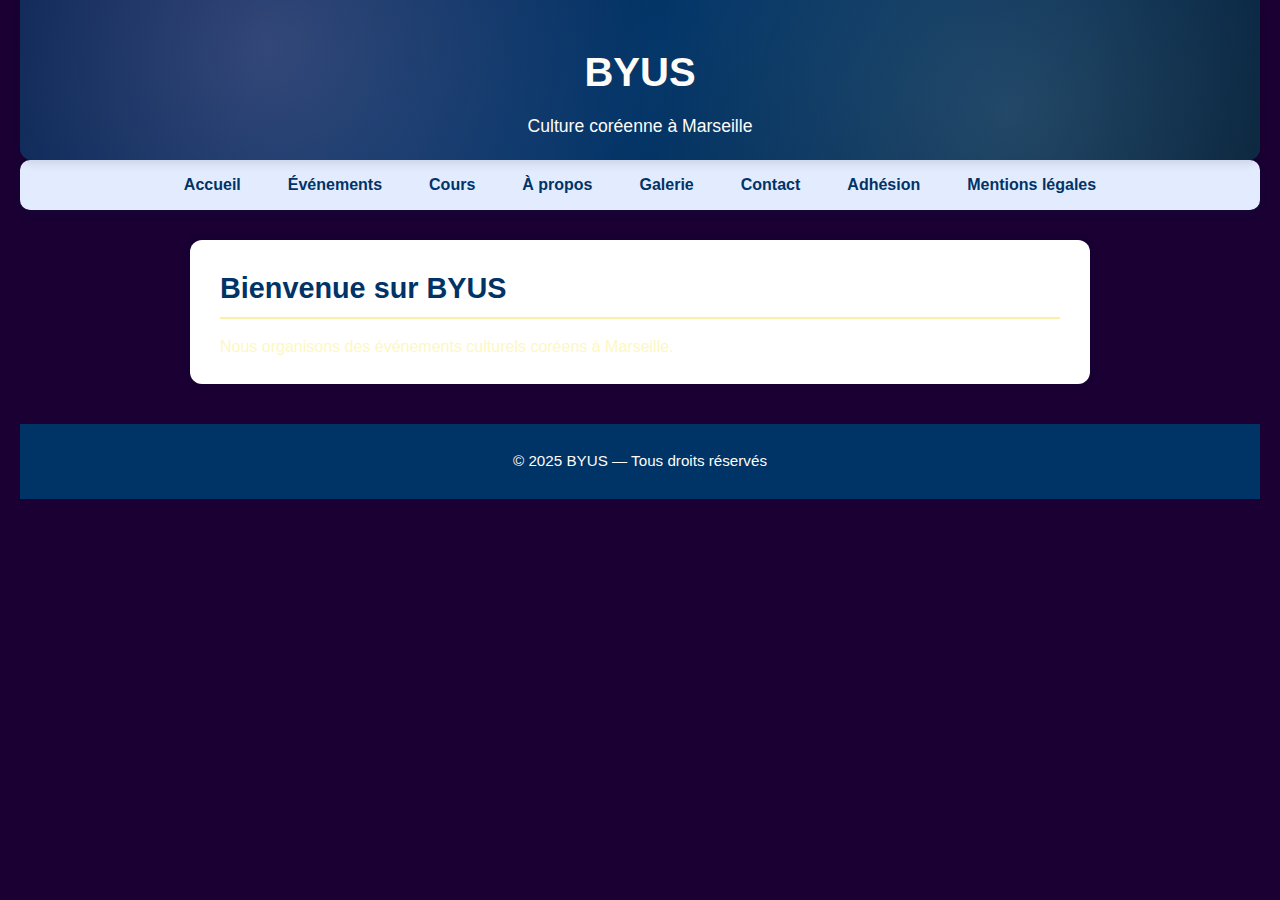
<file: index.html>
<!DOCTYPE html>
<html lang="fr">
<head>
  <meta charset="UTF-8">
  <title>Accueil - BYUS</title>
  <link rel="stylesheet" href="style.css">
  <style>
  body {
    background-color: #1a0033;
    color: #fdf7c3;
    font-family: sans-serif;
  }
</style>
</head>
<body>
  <header><h1>BYUS</h1><p>Culture coréenne à Marseille</p></header>
  <nav>
    <ul class="menu">
      <li><a href="index.html">Accueil</a></li>
      <li><a href="evenements.html">Événements</a></li>
      <li><a href="cours.html">Cours</a></li>
      <li><a href="apropos.html">À propos</a></li>
      <li><a href="galerie.html">Galerie</a></li>
      <li><a href="contact.html">Contact</a></li>
      <li><a href="adhesion.html">Adhésion</a></li>
      <li><a href="mentions.html">Mentions légales</a></li>
    </ul>
  </nav>
  <main>
    <h2>Bienvenue sur BYUS</h2>
    <p>Nous organisons des événements culturels coréens à Marseille.</p>
  </main>
  <footer>
    &copy; 2025 BYUS — Tous droits réservés
  </footer>
</body>
</html>
</file>
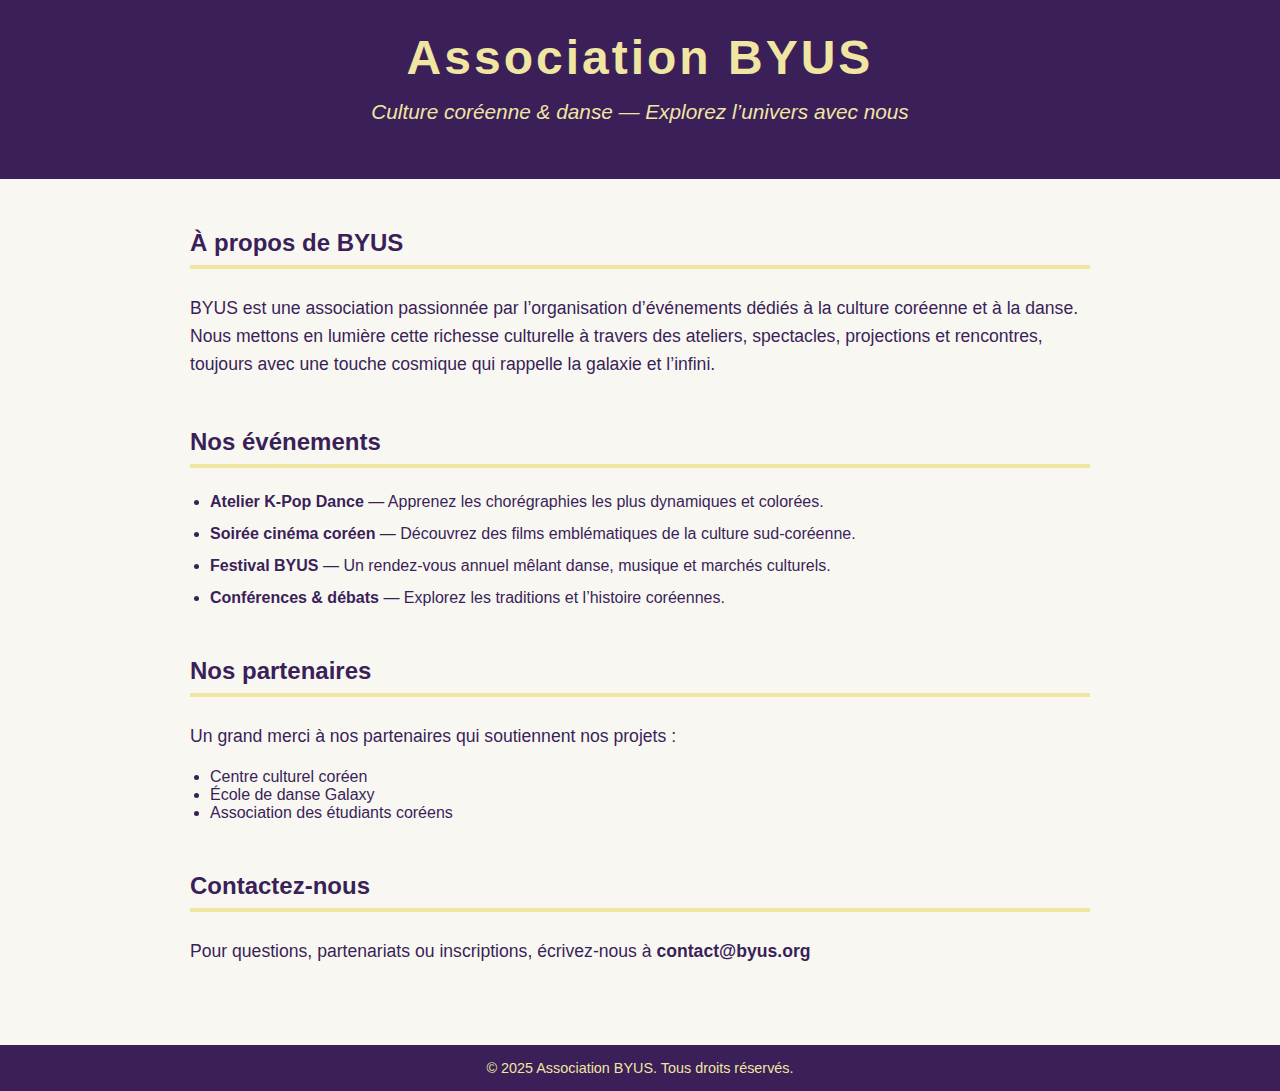
<file: Index.html>
<!DOCTYPE html>
<html lang="fr">
<head>
    <meta charset="UTF-8" />
    <meta name="viewport" content="width=device-width, initial-scale=1" />
    <title>Association BYUS</title>
    <style>
        body {
            font-family: 'Segoe UI', Tahoma, Geneva, Verdana, sans-serif;
            margin: 0; padding: 0;
            background: #f9f7f1;
            color: #3a1f59; /* violet foncé */
        }
        header {
            background: #3a1f59; /* violet foncé */
            color: #f0e6a2; /* jaune pâle */
            padding: 30px 10%;
            text-align: center;
        }
        header h1 {
            margin: 0;
            font-size: 3em;
            letter-spacing: 3px;
        }
        header p {
            font-size: 1.3em;
            margin-top: 10px;
            font-style: italic;
        }
        main {
            max-width: 900px;
            margin: auto;
            padding: 30px 10%;
        }
        section {
            margin-bottom: 50px;
        }
        h2 {
            color: #3a1f59;
            border-bottom: 4px solid #f0e6a2;
            padding-bottom: 8px;
            margin-bottom: 25px;
            font-weight: 700;
        }
        p {
            line-height: 1.6;
            font-size: 1.1em;
        }
        ul {
            padding-left: 20px;
        }
        footer {
            background: #3a1f59;
            color: #f0e6a2;
            text-align: center;
            padding: 15px 10%;
            font-size: 0.9em;
        }
        a {
            color: #3a1f59;
            font-weight: 600;
            text-decoration: none;
        }
        a:hover {
            text-decoration: underline;
        }
        .events-list li {
            margin-bottom: 14px;
        }
        .contact-email {
            font-weight: 700;
            color: #3a1f59;
        }
    </style>
</head>
<body>

<header>
    <h1>Association BYUS</h1>
    <p>Culture coréenne & danse — Explorez l’univers avec nous</p>
</header>

<main>
    <section id="presentation">
        <h2>À propos de BYUS</h2>
        <p>BYUS est une association passionnée par l’organisation d’événements dédiés à la culture coréenne et à la danse. Nous mettons en lumière cette richesse culturelle à travers des ateliers, spectacles, projections et rencontres, toujours avec une touche cosmique qui rappelle la galaxie et l’infini.</p>
    </section>

    <section id="evenements">
        <h2>Nos événements</h2>
        <ul class="events-list">
            <li><strong>Atelier K-Pop Dance</strong> — Apprenez les chorégraphies les plus dynamiques et colorées.</li>
            <li><strong>Soirée cinéma coréen</strong> — Découvrez des films emblématiques de la culture sud-coréenne.</li>
            <li><strong>Festival BYUS</strong> — Un rendez-vous annuel mêlant danse, musique et marchés culturels.</li>
            <li><strong>Conférences & débats</strong> — Explorez les traditions et l’histoire coréennes.</li>
        </ul>
    </section>

    <section id="partenaires">
        <h2>Nos partenaires</h2>
        <p>Un grand merci à nos partenaires qui soutiennent nos projets :</p>
        <ul>
            <li>Centre culturel coréen</li>
            <li>École de danse Galaxy</li>
            <li>Association des étudiants coréens</li>
        </ul>
    </section>

    <section id="contact">
        <h2>Contactez-nous</h2>
        <p>Pour questions, partenariats ou inscriptions, écrivez-nous à <a href="mailto:contact@byus.org" class="contact-email">contact@byus.org</a></p>
    </section>
</main>

<footer>
    &copy; 2025 Association BYUS. Tous droits réservés.
</footer>

</body>
</html>
</file>
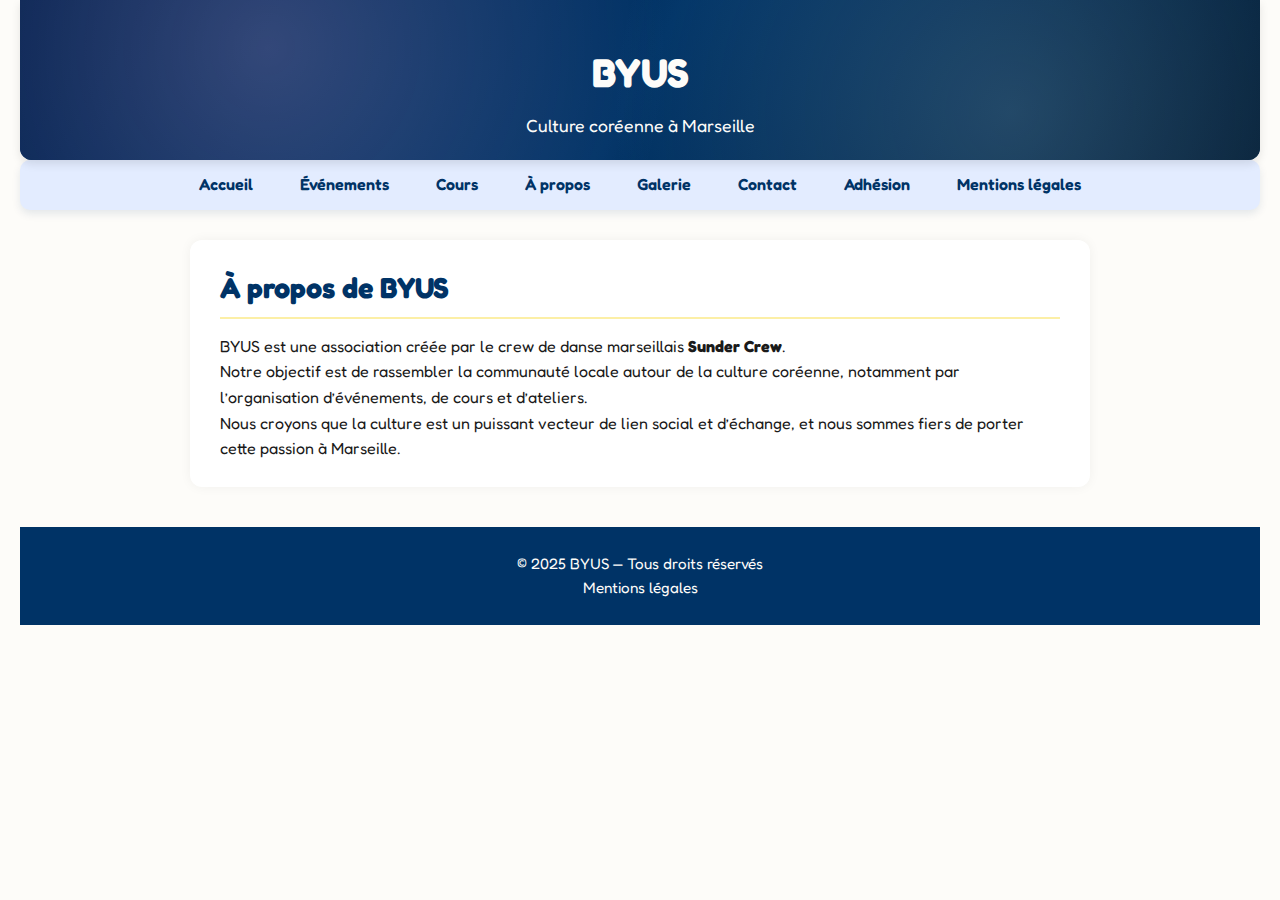
<file: apropos.html>
<!DOCTYPE html>
<html lang="fr">
<head>
  <meta charset="UTF-8" />
  <meta name="viewport" content="width=device-width, initial-scale=1" />
  <title>À propos - BYUS</title>
  <link rel="stylesheet" href="style.css" />
</head>
<body>
<header>
  <h1>BYUS</h1>
  <p>Culture coréenne à Marseille</p>
</header>
<nav>
  <ul class="menu" role="menubar" aria-label="Navigation principale">
    <li role="none"><a role="menuitem" href="index.html">Accueil</a></li>
    <li role="none"><a role="menuitem" href="evenements.html">Événements</a></li>
    <li role="none"><a role="menuitem" href="cours.html">Cours</a></li>
    <li role="none"><a role="menuitem" href="apropos.html" aria-current="page">À propos</a></li>
    <li role="none"><a role="menuitem" href="galerie.html">Galerie</a></li>
    <li role="none"><a role="menuitem" href="contact.html">Contact</a></li>
    <li role="none"><a role="menuitem" href="adhesion.html">Adhésion</a></li>
    <li role="none"><a role="menuitem" href="mentions.html">Mentions légales</a></li>
  </ul>
</nav>
<main>
  <h2>À propos de BYUS</h2>
  <p>BYUS est une association créée par le crew de danse marseillais <strong>Sunder Crew</strong>.</p>
  <p>Notre objectif est de rassembler la communauté locale autour de la culture coréenne, notamment par l’organisation d’événements, de cours et d’ateliers.</p>
  <p>Nous croyons que la culture est un puissant vecteur de lien social et d’échange, et nous sommes fiers de porter cette passion à Marseille.</p>
</main>
<footer>
  <p>&copy; 2025 BYUS — Tous droits réservés</p>
  <p><a href="mentions.html">Mentions légales</a></p>
</footer>
</body>
</html>
</file>
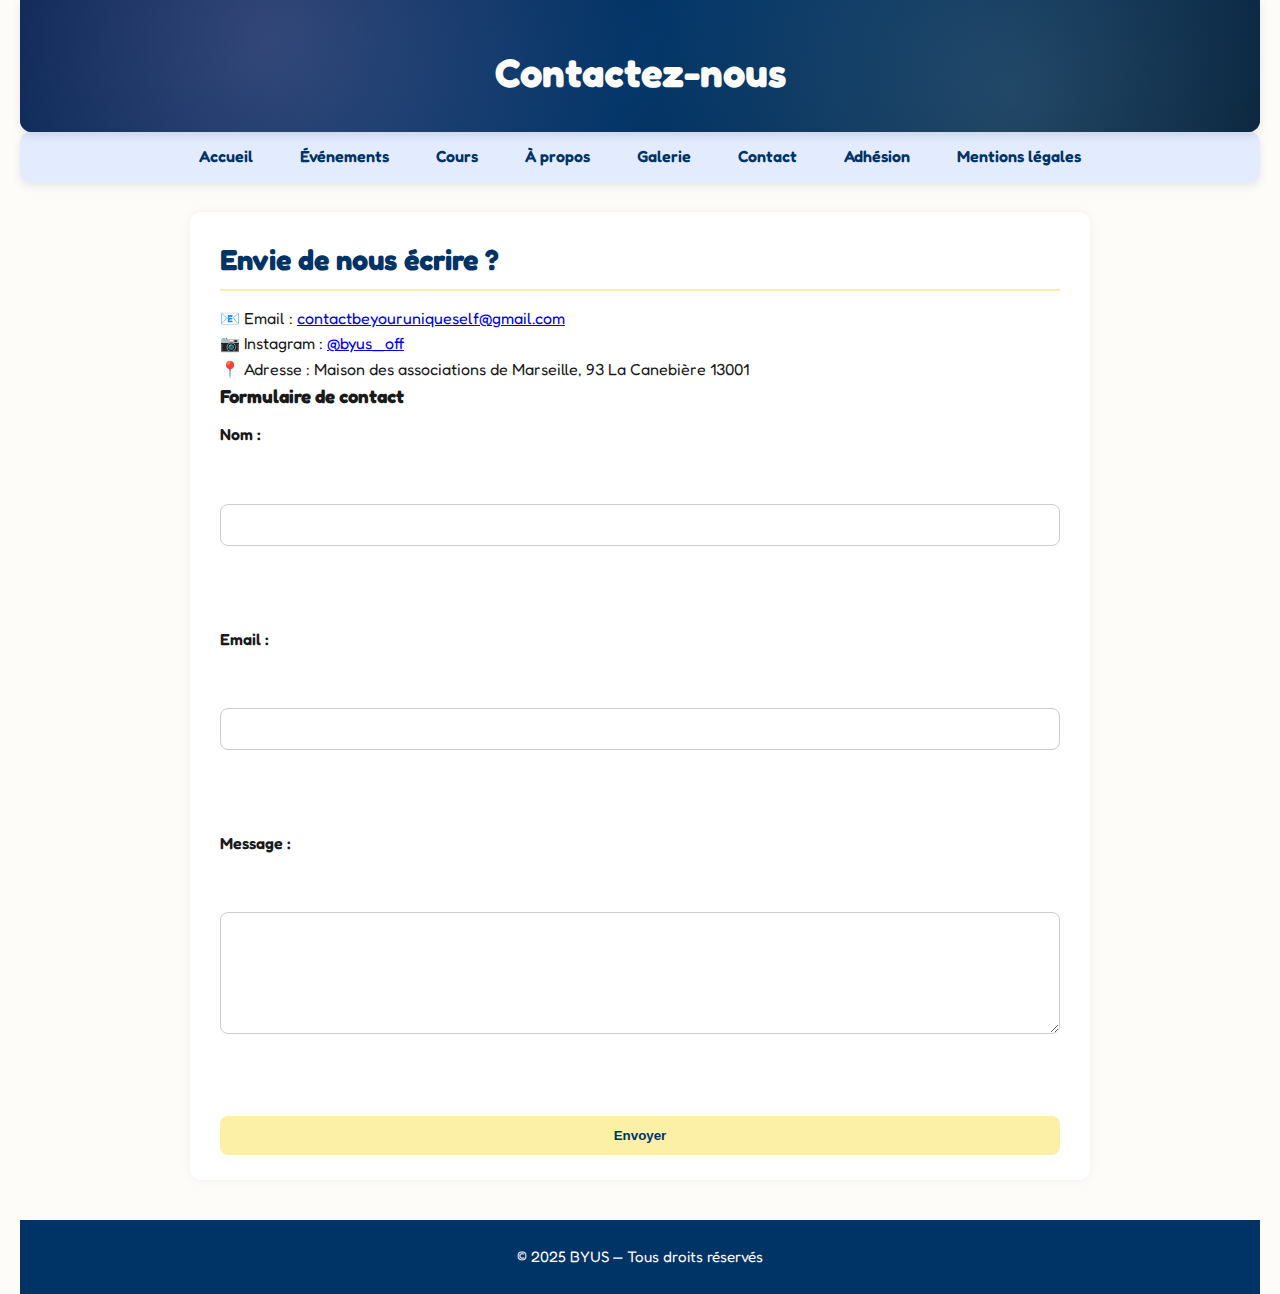
<file: contact.html>
<!DOCTYPE html>
<html lang="fr">
<head>
  <meta charset="UTF-8">
  <title>Contact - BYUS</title>
  <link rel="stylesheet" href="./style.css">
</head>
<body>
  <header><h1>Contactez-nous</h1></header>
  <nav>
    <ul class="menu">
      <li><a href="index.html">Accueil</a></li>
      <li><a href="evenements.html">Événements</a></li>
      <li><a href="cours.html">Cours</a></li>
      <li><a href="apropos.html">À propos</a></li>
      <li><a href="galerie.html">Galerie</a></li>
      <li><a href="contact.html">Contact</a></li>
      <li><a href="adhesion.html">Adhésion</a></li>
      <li><a href="mentions.html">Mentions légales</a></li>
    </ul>
  </nav>
  <main>
    <h2>Envie de nous écrire ?</h2>
    <p>📧 Email : <a href="mailto:contactbeyouruniqueself@gmail.com">contactbeyouruniqueself@gmail.com</a></p>
    <p>📷 Instagram : <a href="https://instagram.com/byus_off" target="_blank">@byus_off</a></p>
    <p>📍 Adresse : Maison des associations de Marseille, 93 La Canebière 13001</p>

    <h3>Formulaire de contact</h3>
    <form action="mailto:contactbeyouruniqueself@gmail.com" method="post" enctype="text/plain">
      <label for="nom">Nom :</label><br>
      <input type="text" id="nom" name="nom" required><br><br>

      <label for="email">Email :</label><br>
      <input type="email" id="email" name="email" required><br><br>

      <label for="message">Message :</label><br>
      <textarea id="message" name="message" rows="5" required></textarea><br><br>

      <button type="submit">Envoyer</button>
    </form>
  </main>
  <footer>
    &copy; 2025 BYUS — Tous droits réservés
  </footer>
</body>
</html>
</file>
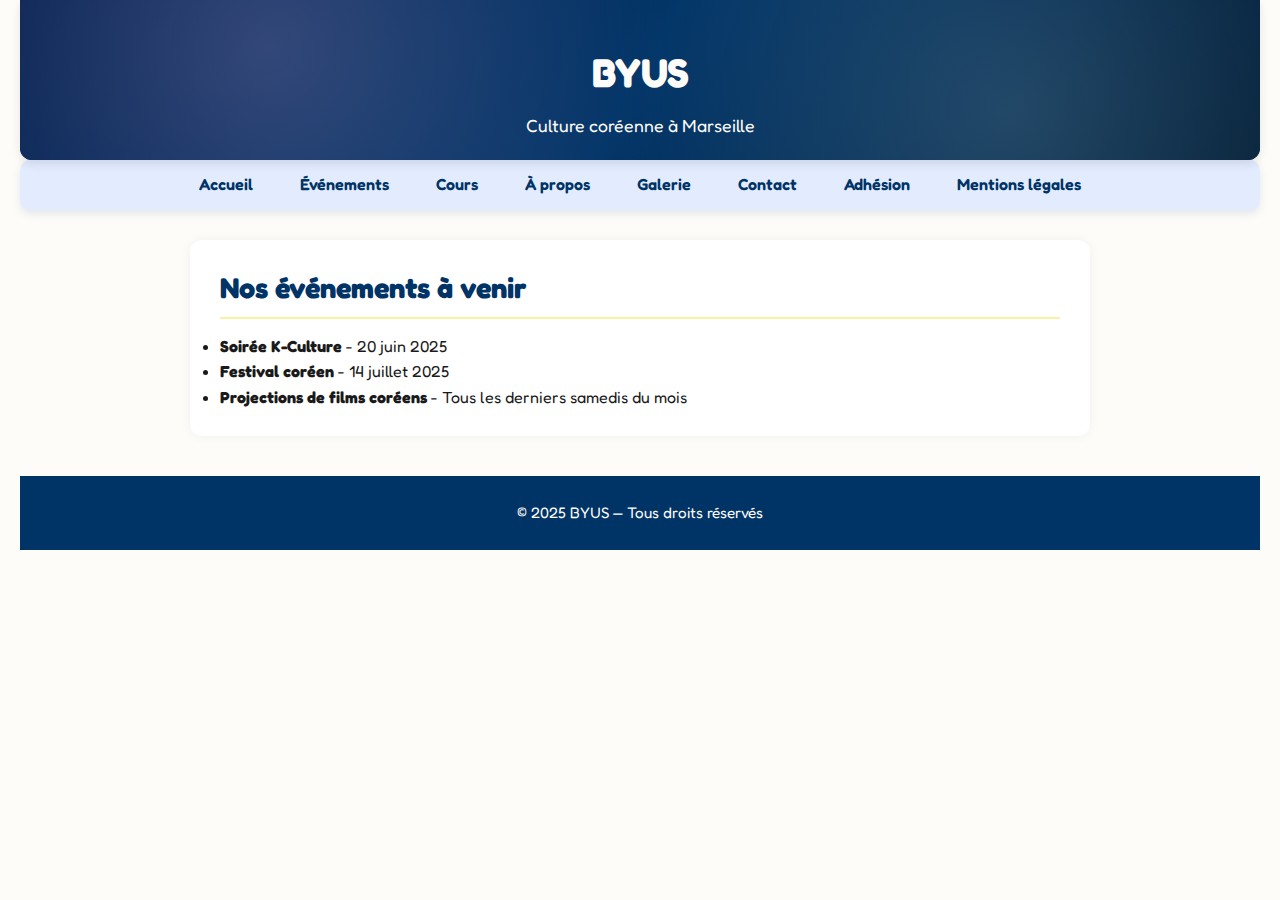
<file: evenements.html>
<!DOCTYPE html>
<html lang="fr">
<head>
  <meta charset="UTF-8">
  <title>Événements à venir - BYUS</title>
  <link rel="stylesheet" href="./style.css">
</head>
<body>
  <header><h1>BYUS</h1><p>Culture coréenne à Marseille</p></header>
  <nav>
    <ul class="menu">
      <li><a href="index.html">Accueil</a></li>
      <li><a href="evenements.html">Événements</a></li>
      <li><a href="cours.html">Cours</a></li>
      <li><a href="apropos.html">À propos</a></li>
      <li><a href="galerie.html">Galerie</a></li>
      <li><a href="contact.html">Contact</a></li>
      <li><a href="adhesion.html">Adhésion</a></li>
      <li><a href="mentions.html">Mentions légales</a></li>
    </ul>
  </nav>
  <main>
    <h2>Nos événements à venir</h2>
    <ul>
      <li><strong>Soirée K-Culture</strong> - 20 juin 2025</li>
      <li><strong>Festival coréen</strong> - 14 juillet 2025</li>
      <li><strong>Projections de films coréens</strong> - Tous les derniers samedis du mois</li>
    </ul>
  </main>
  <footer>
    &copy; 2025 BYUS — Tous droits réservés
  </footer>
</body>
</html>
</file>
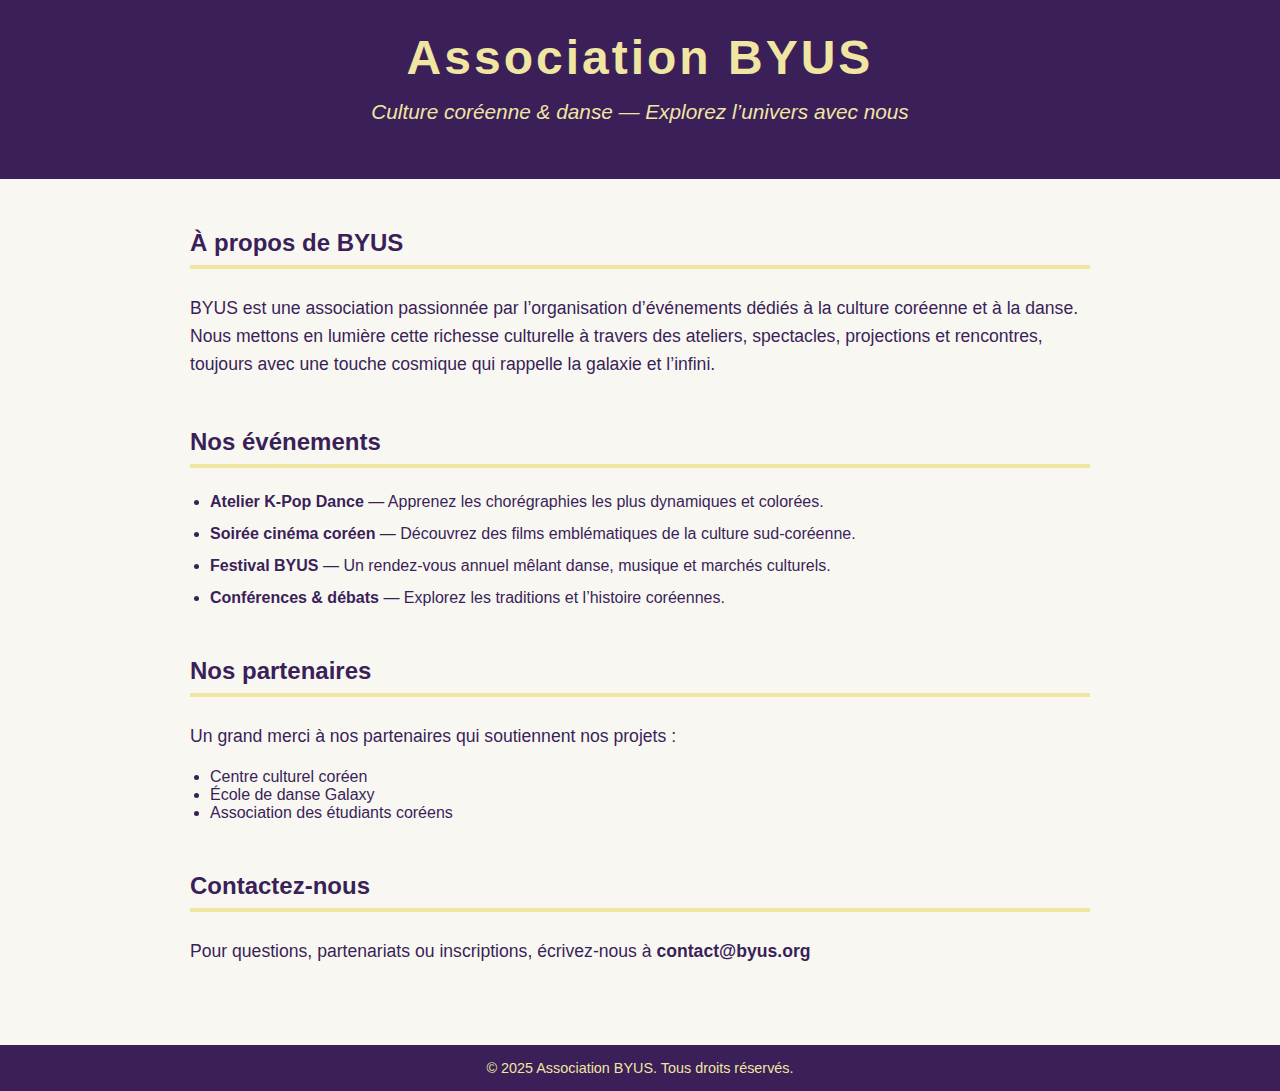
<file: Index.html.html>
<!DOCTYPE html>
<html lang="fr">
<head>
    <meta charset="UTF-8" />
    <meta name="viewport" content="width=device-width, initial-scale=1" />
    <title>Association BYUS</title>
    <style>
        body {
            font-family: 'Segoe UI', Tahoma, Geneva, Verdana, sans-serif;
            margin: 0; padding: 0;
            background: #f9f7f1;
            color: #3a1f59; /* violet foncé */
        }
        header {
            background: #3a1f59; /* violet foncé */
            color: #f0e6a2; /* jaune pâle */
            padding: 30px 10%;
            text-align: center;
        }
        header h1 {
            margin: 0;
            font-size: 3em;
            letter-spacing: 3px;
        }
        header p {
            font-size: 1.3em;
            margin-top: 10px;
            font-style: italic;
        }
        main {
            max-width: 900px;
            margin: auto;
            padding: 30px 10%;
        }
        section {
            margin-bottom: 50px;
        }
        h2 {
            color: #3a1f59;
            border-bottom: 4px solid #f0e6a2;
            padding-bottom: 8px;
            margin-bottom: 25px;
            font-weight: 700;
        }
        p {
            line-height: 1.6;
            font-size: 1.1em;
        }
        ul {
            padding-left: 20px;
        }
        footer {
            background: #3a1f59;
            color: #f0e6a2;
            text-align: center;
            padding: 15px 10%;
            font-size: 0.9em;
        }
        a {
            color: #3a1f59;
            font-weight: 600;
            text-decoration: none;
        }
        a:hover {
            text-decoration: underline;
        }
        .events-list li {
            margin-bottom: 14px;
        }
        .contact-email {
            font-weight: 700;
            color: #3a1f59;
        }
    </style>
</head>
<body>

<header>
    <h1>Association BYUS</h1>
    <p>Culture coréenne & danse — Explorez l’univers avec nous</p>
</header>

<main>
    <section id="presentation">
        <h2>À propos de BYUS</h2>
        <p>BYUS est une association passionnée par l’organisation d’événements dédiés à la culture coréenne et à la danse. Nous mettons en lumière cette richesse culturelle à travers des ateliers, spectacles, projections et rencontres, toujours avec une touche cosmique qui rappelle la galaxie et l’infini.</p>
    </section>

    <section id="evenements">
        <h2>Nos événements</h2>
        <ul class="events-list">
            <li><strong>Atelier K-Pop Dance</strong> — Apprenez les chorégraphies les plus dynamiques et colorées.</li>
            <li><strong>Soirée cinéma coréen</strong> — Découvrez des films emblématiques de la culture sud-coréenne.</li>
            <li><strong>Festival BYUS</strong> — Un rendez-vous annuel mêlant danse, musique et marchés culturels.</li>
            <li><strong>Conférences & débats</strong> — Explorez les traditions et l’histoire coréennes.</li>
        </ul>
    </section>

    <section id="partenaires">
        <h2>Nos partenaires</h2>
        <p>Un grand merci à nos partenaires qui soutiennent nos projets :</p>
        <ul>
            <li>Centre culturel coréen</li>
            <li>École de danse Galaxy</li>
            <li>Association des étudiants coréens</li>
        </ul>
    </section>

    <section id="contact">
        <h2>Contactez-nous</h2>
        <p>Pour questions, partenariats ou inscriptions, écrivez-nous à <a href="mailto:contact@byus.org" class="contact-email">contact@byus.org</a></p>
    </section>
</main>

<footer>
    &copy; 2025 Association BYUS. Tous droits réservés.
</footer>

</body>
</html>
</file>
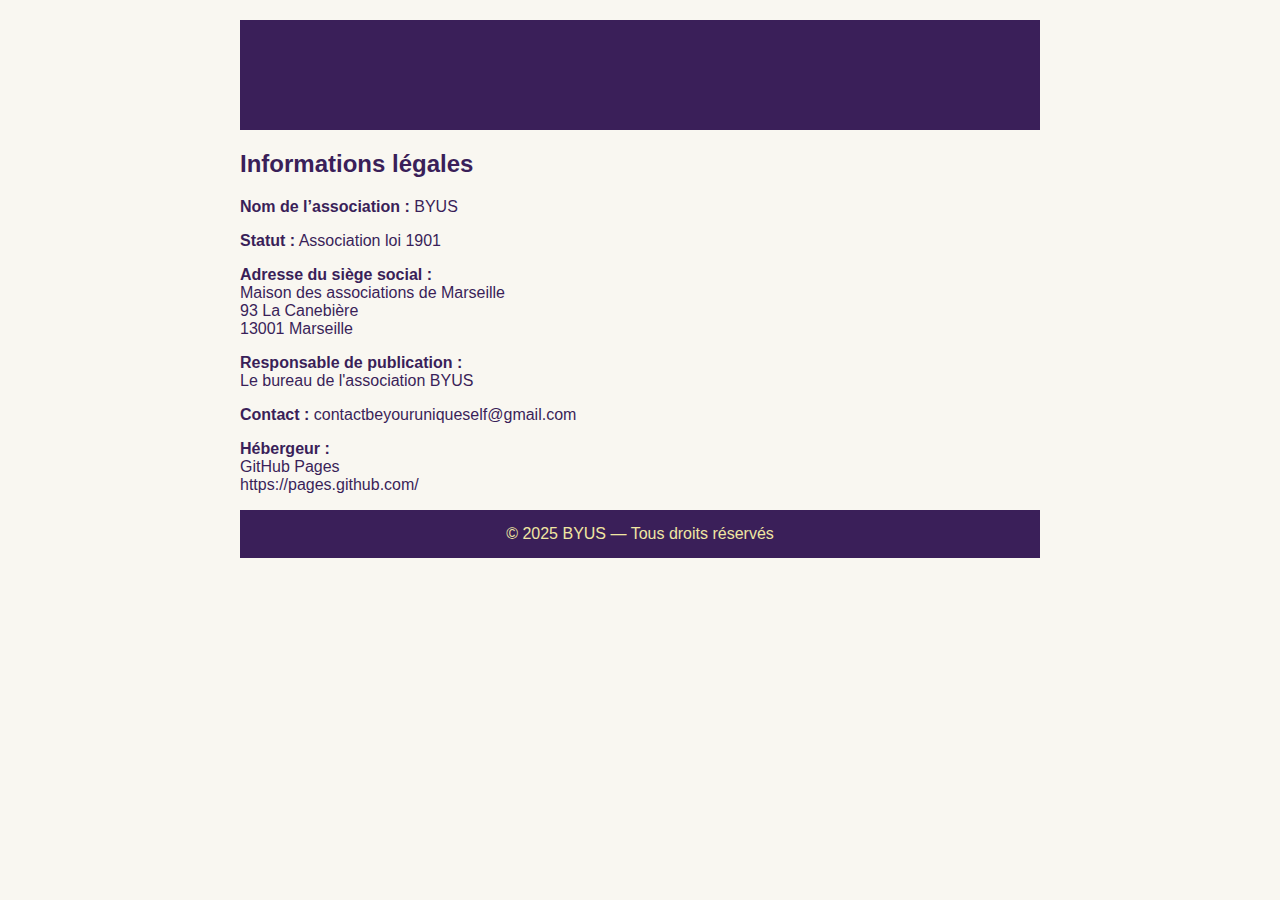
<file: mentions.html>
<!DOCTYPE html>
<html lang="fr">
<head>
    <meta charset="UTF-8" />
    <title>Mentions légales - BYUS</title>
    <style>
        body { font-family: 'Segoe UI', Tahoma, sans-serif; margin: 0; padding: 20px; background: #f9f7f1; color: #3a1f59; max-width: 800px; margin-left: auto; margin-right: auto; }
        header, footer { background: #3a1f59; color: #f0e6a2; padding: 15px; text-align: center; }
        h1 { color: #3a1f59; }
        a { color: #3a1f59; text-decoration: none; }
        a:hover { text-decoration: underline; }
    </style>
</head>
<body>
<header>
    <h1>BYUS - Mentions légales</h1>
</header>
<main>
    <h2>Informations légales</h2>
    <p><strong>Nom de l’association :</strong> BYUS</p>
    <p><strong>Statut :</strong> Association loi 1901</p>
    <p><strong>Adresse du siège social :</strong><br>
        Maison des associations de Marseille<br>
        93 La Canebière<br>
        13001 Marseille</p>
    <p><strong>Responsable de publication :</strong><br>
        Le bureau de l'association BYUS</p>
    <p><strong>Contact :</strong> <a href="mailto:contactbeyouruniqueself@gmail.com">contactbeyouruniqueself@gmail.com</a></p>
    <p><strong>Hébergeur :</strong><br>
        GitHub Pages<br>
        <a href="https://pages.github.com/" target="_blank" rel="noopener noreferrer">https://pages.github.com/</a></p>
</main>
<footer>
    &copy; 2025 BYUS — Tous droits réservés
</footer>
</body>
</html>
</file>
<file: style.css>
/* IMPORT GOOGLE FONT */
@import url('https://fonts.googleapis.com/css2?family=Fredoka&display=swap');

/* RESET */
* {
  margin: 0;
  padding: 0;
  box-sizing: border-box;
}

/* POLICE GÉNÉRALE */
body {
  font-family: 'Fredoka', sans-serif;
  background-color: #fdfcf9;
  color: #1a1a1a;
  padding: 0 20px;
  min-height: 100vh;
  line-height: 1.6;
  overflow-x: hidden;
}

/* LOGO */
.logo-top-right {
  position: absolute;
  top: 20px;
  right: 20px;
  width: 100px;
  height: auto;
  z-index: 10;
}

/* HEADER */
header {
  position: relative;
  background-color: #003366;
  color: #fdfcf9;
  text-align: center;
  padding: 40px 20px 20px;
  border-radius: 0 0 12px 12px;
  box-shadow: 0 4px 10px rgba(0, 0, 0, 0.1);
  overflow: hidden;
}

header h1 {
  font-size: 2.5rem;
  margin-bottom: 8px;
}

header p {
  font-size: 1.1rem;
}

/* GALAXY BACKGROUND */
header::before {
  content: "";
  position: absolute;
  top: 0;
  left: 0;
  width: 100%;
  height: 100%;
  background: radial-gradient(circle at 20% 30%, rgba(255, 200, 255, 0.2), transparent 40%),
              radial-gradient(circle at 80% 70%, rgba(173, 216, 230, 0.2), transparent 40%),
              linear-gradient(120deg, #001f4d, #003366, #001a33);
  z-index: 0;
  animation: backgroundFlow 20s ease-in-out infinite;
}

@keyframes backgroundFlow {
  0% {
    background-position: 0% 0%;
  }
  50% {
    background-position: 100% 100%;
  }
  100% {
    background-position: 0% 0%;
  }
}

/* MULTI-ÉTOILES FILANTES */
.stars {
  position: absolute;
  top: 0;
  left: 0;
  width: 100%;
  height: 100%;
  overflow: hidden;
  pointer-events: none;
  z-index: 1;
}

header * {
  position: relative;
  z-index: 2;
}

/* Couleurs d'étoiles */
.star.white { background: white; box-shadow: 0 0 6px white; }
.star.blue { background: #8ecaff; box-shadow: 0 0 6px #8ecaff; }
.star.pink { background: #ffc9e3; box-shadow: 0 0 6px #ffc9e3; }
.star.purple { background: #d6b3ff; box-shadow: 0 0 6px #d6b3ff; }

/* Plusieurs trajectoires */
@keyframes shooting {
  0% { transform: translate(0, 0); opacity: 0; }
  10% { opacity: 1; }
  100% { transform: translate(150px, 100px); opacity: 0; }
}
@keyframes shooting2 {
  0% { transform: translate(0, 0); opacity: 0; }
  10% { opacity: 1; }
  100% { transform: translate(-200px, 120px); opacity: 0; }
}
@keyframes shooting3 {
  0% { transform: translate(0, 0); opacity: 0; }
  10% { opacity: 1; }
  100% { transform: translate(100px, 200px); opacity: 0; }
}
/* NAVIGATION */
nav {
  background-color: #e3ecff;
  border-radius: 10px;
  margin-bottom: 30px;
  box-shadow: 0 4px 8px rgba(0, 51, 102, 0.1);
}

nav ul.menu {
  list-style: none;
  display: flex;
  flex-wrap: wrap;
  justify-content: center;
  padding: 12px 0;
  gap: 15px;
}

nav ul.menu li a {
  color: #003366;
  text-decoration: none;
  font-weight: 600;
  font-size: 1rem;
  padding: 10px 16px;
  border-radius: 8px;
  transition: all 0.3s ease;
}

nav ul.menu li a:hover {
  background-color: #ffd;
  color: #cc9900;
}

/* MAIN */
main {
  max-width: 900px;
  margin: 0 auto 40px;
  background: #ffffff;
  padding: 25px 30px;
  border-radius: 12px;
  box-shadow: 0 0 12px rgba(0, 0, 0, 0.05);
}

main h2 {
  font-size: 1.8rem;
  color: #003366;
  margin-bottom: 15px;
  border-bottom: 2px solid #fcefa6;
  padding-bottom: 6px;
}

/* FORMULAIRES */
form {
  display: flex;
  flex-direction: column;
  gap: 15px;
  margin-top: 10px;
}

form label {
  font-weight: 600;
}

form input[type="text"],
form input[type="email"],
form textarea {
  padding: 10px;
  border-radius: 8px;
  border: 1px solid #ccc;
  font-size: 1rem;
  font-family: inherit;
}

form button {
  background-color: #fcefa6;
  color: #003366;
  font-weight: 700;
  border: none;
  padding: 12px;
  border-radius: 8px;
  cursor: pointer;
  transition: background-color 0.3s ease;
}

form button:hover {
  background-color: #f7e36f;
}

/* FOOTER */
footer {
  background-color: #003366;
  color: #fdfcf9;
  text-align: center;
  padding: 25px 10px;
  font-size: 0.95rem;
  border-top: none;
}

footer a {
  color: #fdfcf9;
  text-decoration: none;
}

footer a:hover {
  text-decoration: underline;
}

/* ANIMATIONS */
.fade-in {
  opacity: 0;
  transform: translateY(20px);
  animation: fadeInUp 1s ease forwards;
  animation-delay: 0.3s;
}

@keyframes fadeInUp {
  to {
    opacity: 1;
    transform: translateY(0);
  }
}

.btn-anim {
  animation: pulse 2s infinite;
  transition: transform 0.3s ease;
}

@keyframes pulse {
  0%   { transform: scale(1); }
  50%  { transform: scale(1.05); }
  100% { transform: scale(1); }
}

/* RESPONSIVE */
@media (max-width: 600px) {
  nav ul.menu {
    flex-direction: column;
    gap: 10px;
  }

  .logo-top-right {
    width: 70px;
    top: 10px;
    right: 10px;
  }

  main {
    padding: 20px;
  }
}
</file>
